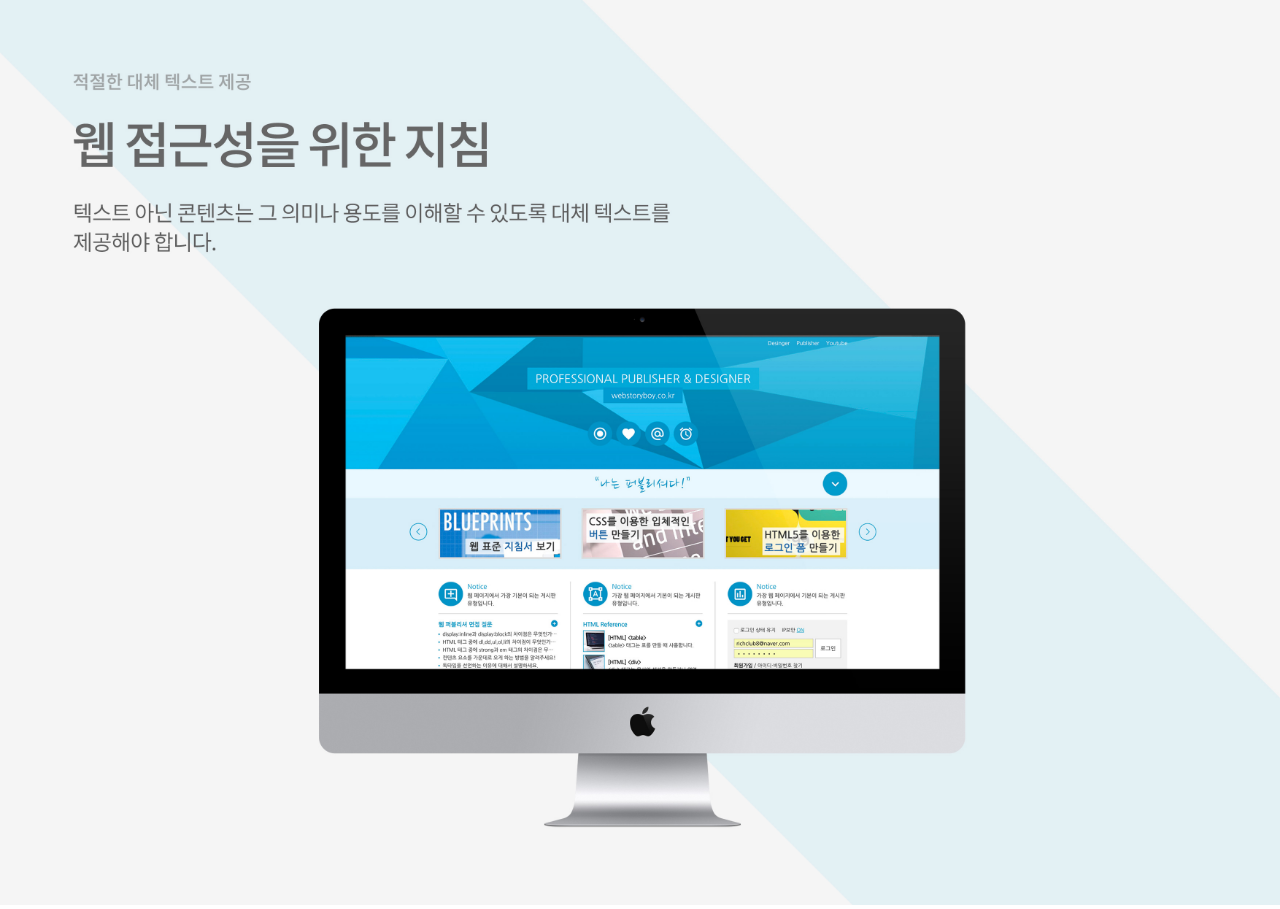
<file: WebStandard/popup.html>
<!DOCTYPE html>
<html lang="en">
<head>
    <meta charset="UTF-8">
    <meta name="author" content="webstoryboy">
    <meta name="Description" content="웹 표준을 준수한 사이트 예제입니다.">
    <meta name="keywords" content="웹스토리보이, 웹표준, 웹접근성, 사이트 만들기">
    <meta name="generator" content="brakets">
    <title>WebStandard Site</title>
    <style>
        * {margin: 0; padding: 0;}
        img {width: 100%;}
    </style>
</head>
<body>
    <div>
        <img src="img/webstandard2.jpg" alt="웹표준2">
    </div>
</body>
</html>
</file>
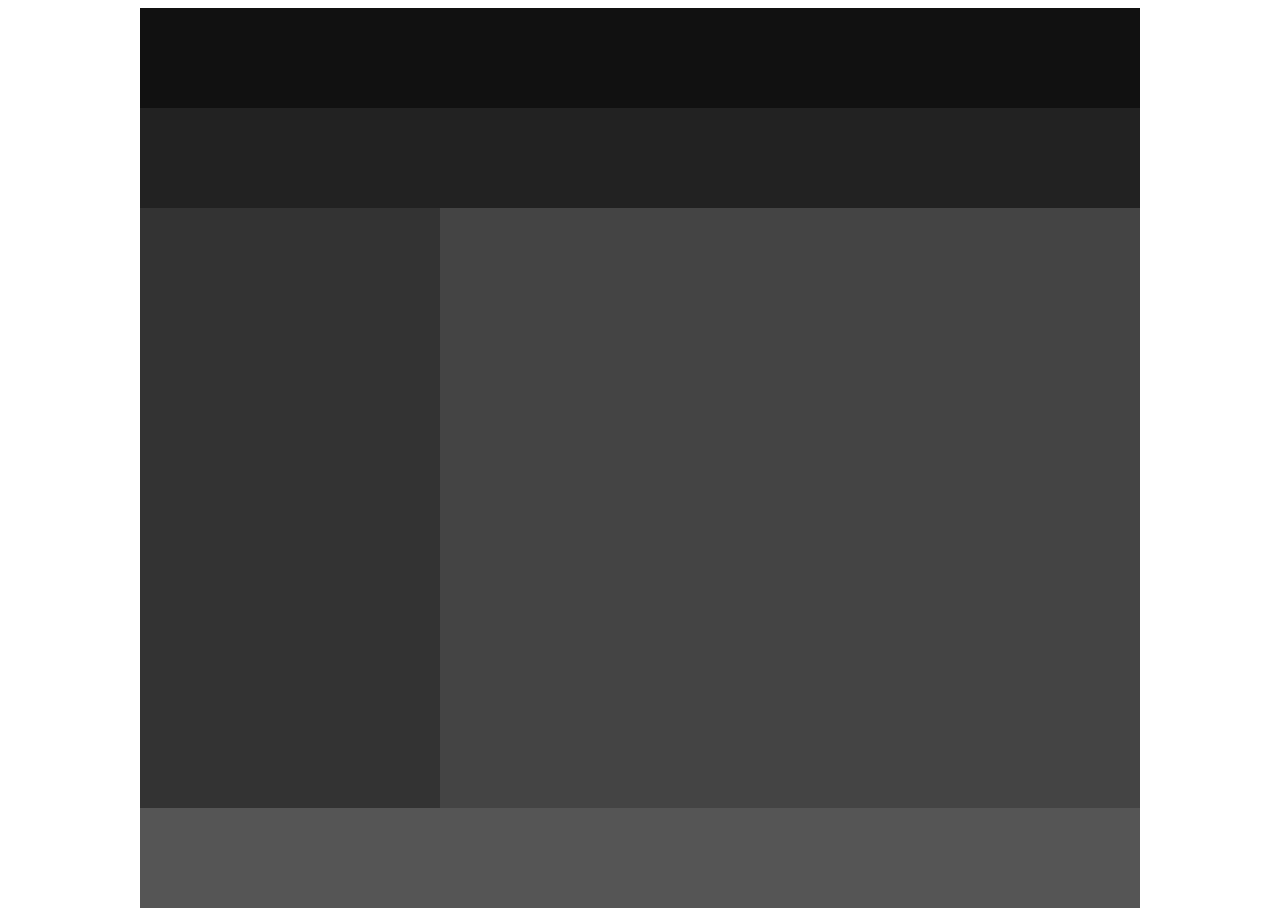
<file: ResponsiveWeb/layout-practice/layout01.html>
<!DOCTYPE html>
<html lang="ko">
<head>
    <meta charset="UTF-8">
    <title>layout1</title>
    <style>
        #wrap {width: 1000px; margin: 0 auto;}
        header {width: 1000px; height: 100px; background: #111;}
        nav {width: 1000px; height: 100px; background: #222;}
        aside {float: left; width: 300px; height: 600px; background: #333;}
        section {float: left; width: 700px; height: 600px; background: #444;}
        footer {clear: both; width: 1000px; height: 100px; background: #555;}
    </style>
</head>
<body>
    <div id="wrap">
        <header></header>
        <nav></nav>
        <aside></aside>
        <section></section>
        <footer></footer>
    </div>
</body>
</html>
</file>
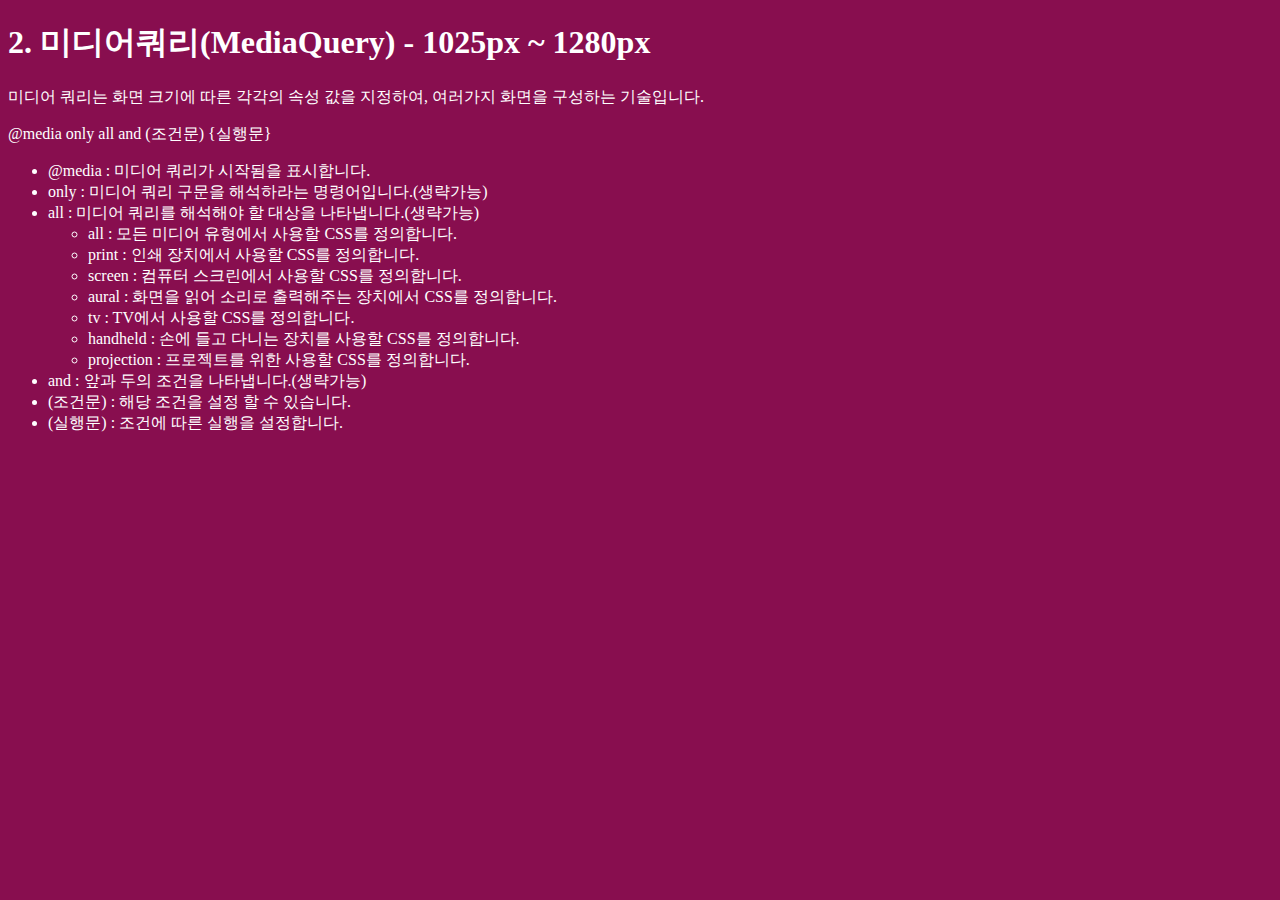
<file: ResponsiveWeb/layout-practice/layout02.html>
<!DOCTYPE html>
<html lang="en">
<head>
    <meta charset="UTF-8">
    <title>미디어쿼리</title>
    <style>
        body {background: #b71c1c; color: #fff;}
        h1::before {content: '1. '}
        h1::after {content: ' - 기본'}

        /* 화면 너비가 0 ~ 1280px : 데스크탑 */
        @media (max-width: 1280px){
            body {background: #880e4f;}
            h1::before {content: '2. '}
            h1::after {content: ' - 1025px ~ 1280px'}
        }

        /* 화면 너비가 0 ~ 1024px : 데스크탑 */
        @media (max-width: 1024px){
            body {background: #4a148c;}
            h1::before {content: '3. '}
            h1::after {content: ' - 961px ~ 1024px'}
        }

        /* 화면 너비가 0 ~ 960px : 노트북 */
        @media (max-width: 960px){
            body {background: #311b92;}
            h1::before {content: '4. '}
            h1::after {content: ' - 769px ~ 960px'}
        }

        /* 화면 너비가 0 ~ 768 : 타블렛 */
        @media (max-width: 768px){
            body {background: #4a148c;}
            h1::before {content: '5. '}
            h1::after {content: ' - 577px ~ 768px'}
        }

        /* 화면 너비가 0 ~ 576 : 모바일 */
        @media (max-width: 576px){
            body {background: #004D40;}
            h1::before {content: '6. '}
            h1::after {content: ' - 0px ~ 576px'}
        }
    </style>
</head>
<body>
    <h1>미디어쿼리(MediaQuery)</h1>
    <p>미디어 쿼리는 화면 크기에 따른 각각의 속성 값을 지정하여, 여러가지 화면을 구성하는 기술입니다.</p>
    <p>@media only all and (조건문) {실행문}</p>
    <ul>
        <li>@media : 미디어 쿼리가 시작됨을 표시합니다.</li>
        <li>only :  미디어 쿼리 구문을 해석하라는 명령어입니다.(생략가능)</li>
        <li>all : 미디어 쿼리를 해석해야 할 대상을 나타냅니다.(생략가능)
            <ul>
                <li>all : 모든 미디어 유형에서 사용할 CSS를 정의합니다.</li>
                <li>print : 인쇄 장치에서 사용할 CSS를 정의합니다.</li>
                <li>screen : 컴퓨터 스크린에서 사용할 CSS를 정의합니다.</li>
                <li>aural : 화면을 읽어 소리로 출력해주는 장치에서 CSS를 정의합니다.</li>
                <li>tv : TV에서 사용할 CSS를 정의합니다.</li>
                <li>handheld : 손에 들고 다니는 장치를 사용할 CSS를 정의합니다.</li>
                <li>projection : 프로젝트를 위한 사용할 CSS를 정의합니다.</li>
            </ul>
        </li>
        <li>and : 앞과 두의 조건을 나타냅니다.(생략가능)</li>
        <li>(조건문) : 해당 조건을 설정 할 수 있습니다.</li>
        <li>(실행문) : 조건에 따른 실행을 설정합니다.</li>
    </ul>
</body>
</html>
</file>
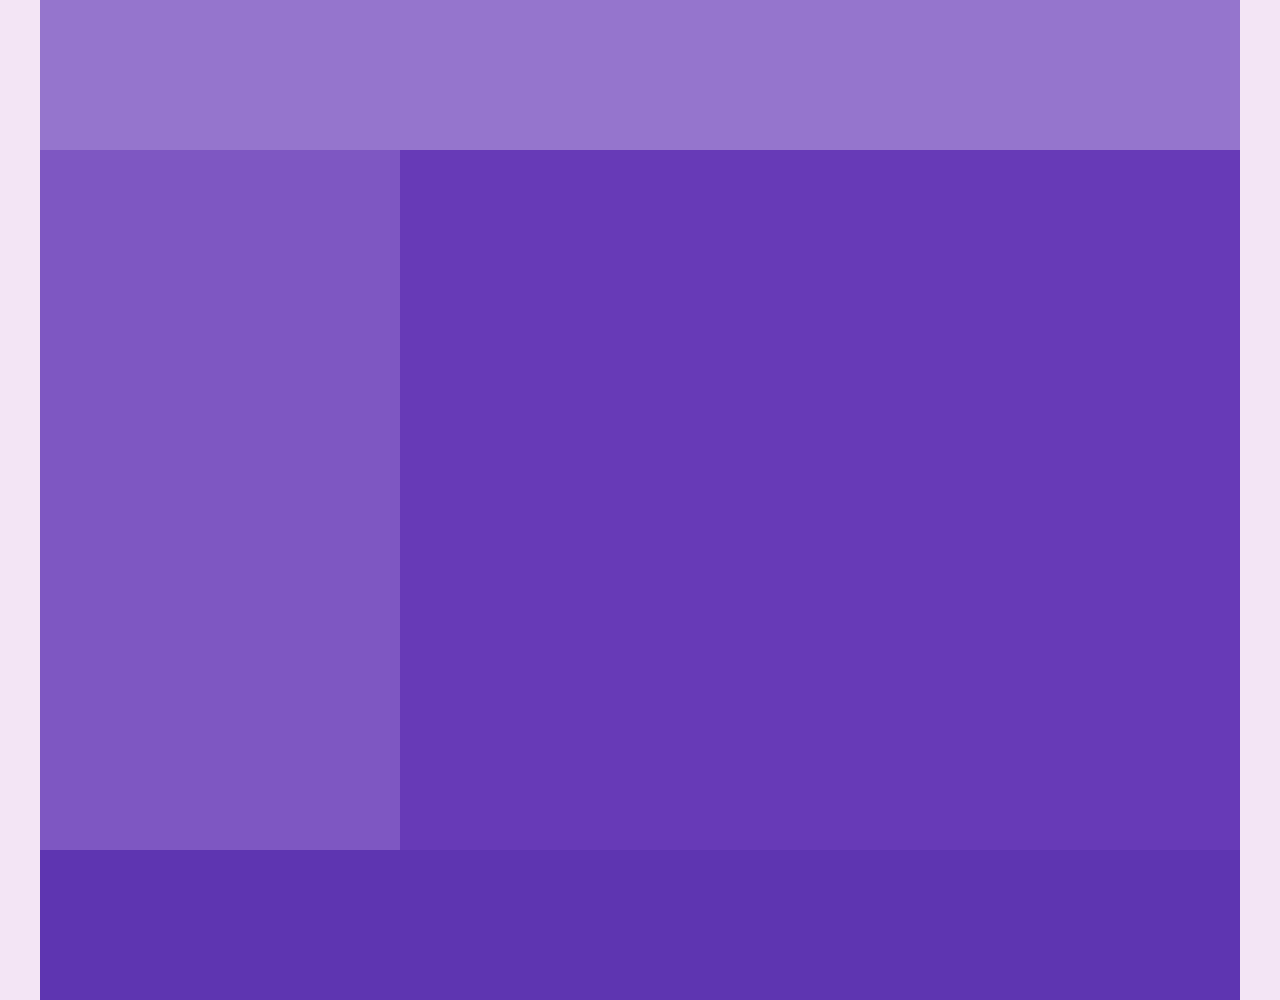
<file: ResponsiveWeb/layout-practice/layout03-1.html>
<!DOCTYPE html>
<html lang="ko">
<head>
    <meta charset="UTF-8">
    <title>Layout3-1</title>
    <style>
        * {margin: 0; padding: 0;}
        body {background: #f3e5f5;}
        #wrap {width: 1200px; margin: 0 auto;} 
        header {width: 100%; height: 150px; background: #9575cd;}
        aside {float: left; width: 30%; height: 700px; background: #7e57c2;}
        section {float: left; width: 70%; height: 700px; background: #673ab7;}
        footer {clear: both; width: 100%; height: 150px; background: #5e35b1;}

        /* 화면 너비 0 ~ 1200px */
        @media (max-width: 1220px){
            #wrap {width: 95%;}
        }

        /* 화면 너비 0 ~ 768px */
        @media (max-width: 768px){
            #wrap {width: 100%;}
        }

        /* 화면 너비 0 ~ 480px */
        @media (max-width: 480px){
            #wrap {width: 100%;}
            header {height: 300px;}
            aside {float: none; width: 100%; height: 300px;}
            section {float: none; width: 100%; height: 300px;}
        }
    </style>
</head>
<body>
    <div id="wrap">
        <header></header>
        <aside></aside>
        <section></section>
        <footer></footer>
    </div>
</body>
</html>
</file>
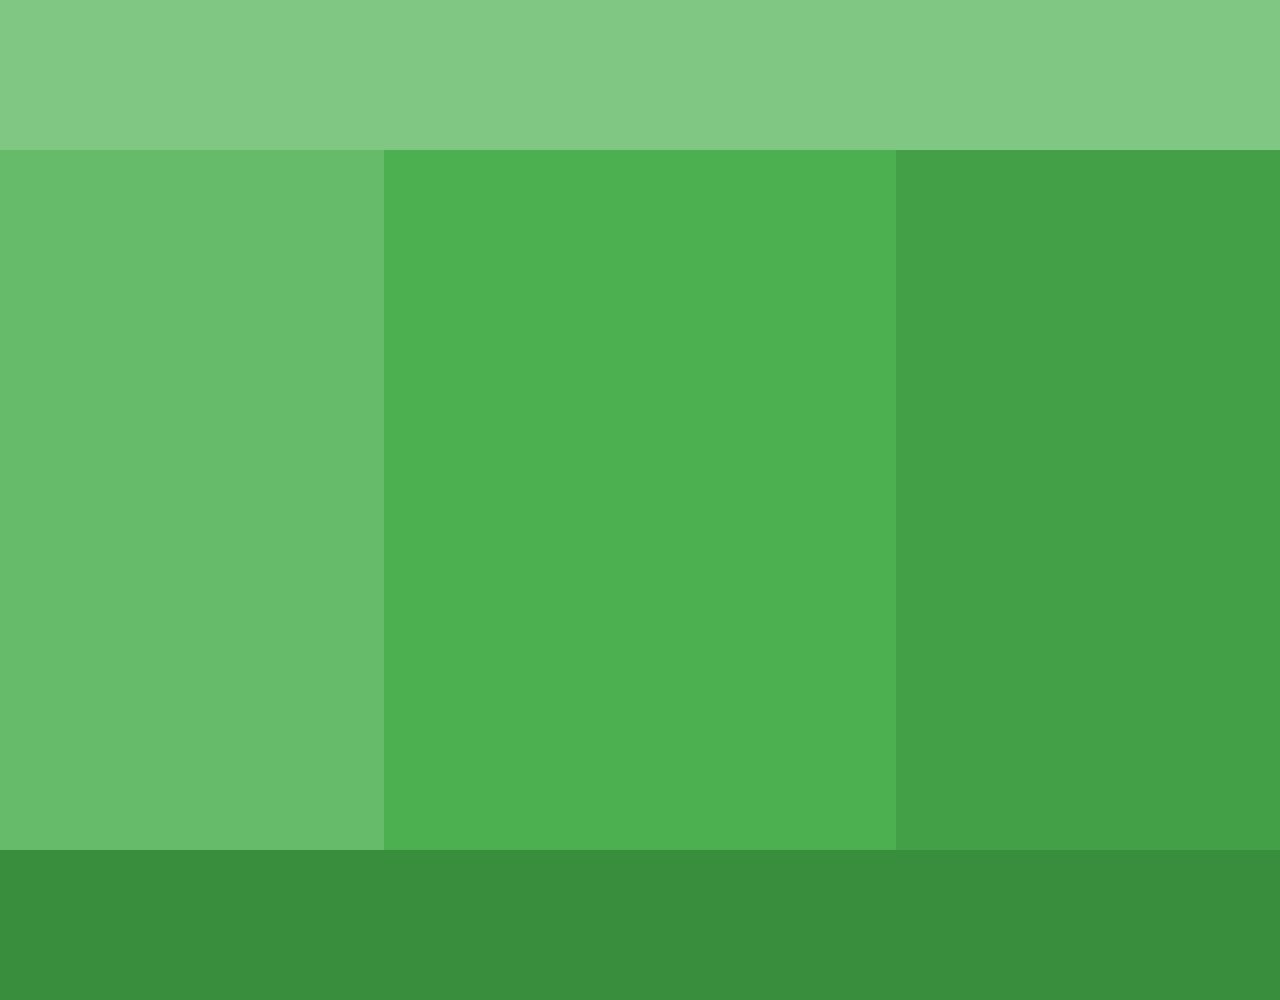
<file: ResponsiveWeb/layout-practice/layout04-1.html>
<!DOCTYPE html>
<html lang="ko">
<head>
    <meta charset="UTF-8">
    <title>layout2</title>
    <style>
        * {margin: 0; padding: 0;}
        #wrap {width: 100%;}   
        header {width: 100%; height: 150px; background: #81c784;}
        aside {float: left; width: 30%; height: 700px; background: #66bb6a;}
        section {float: left; width: 40%; height: 700px; background: #4caf50;}
        article {float: left; width: 30%; height: 700px; background: #43a047;}
        footer {clear: both; width: 100%; height: 150px; background: #388e3c;}

        /* 화면 너비 0 ~ 1200px */
        @media (max-width: 1220px){
            aside {width: 40%;}
            section {width: 60%;}
            article {width: 100%; height: 300px;}
        }
        /* 화면 너비 0 ~ 768px */
        @media (max-width: 768px){
            aside {width: 100%; height: 300px;}
            section {width: 100%; height: 300px;}
        }
        /* 화면 너비 0 ~ 480px */
        @media (max-width: 480px){
            header {height: 300px;}
            aside {height: 200px;}
            section {height: 200px;}
        }
    </style>
</head>
<body>
    <div id="wrap">
        <header></header>
        <aside></aside>
        <section></section>
        <article></article>
        <footer></footer>
    </div>
</body>
</html>
</file>
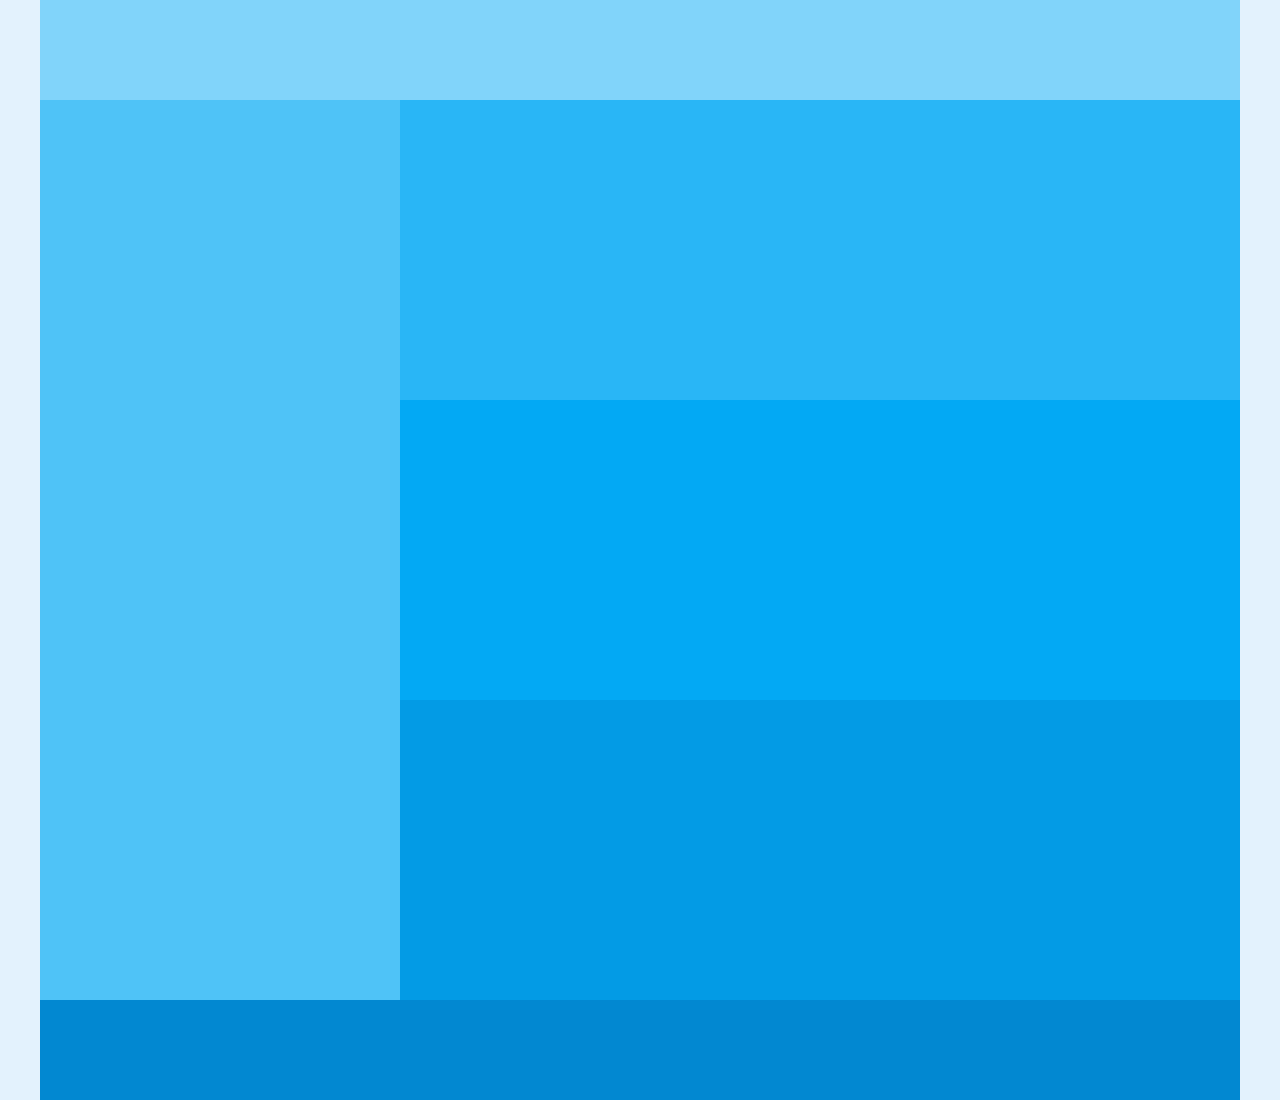
<file: ResponsiveWeb/layout-practice/layout05-1.html>
<!DOCTYPE html>
<html lang="ko">
<head>
	<meta charset="UTF-8">
	<title>Document</title>
	<style>
	    * {margin: 0; padding: 0;}
        body {background-color: #e3f2fd;}
		#wrap {width: 1200px; margin: 0 auto;}
		.header {width: 100%; height: 100px; background: #81d4fa;}
		.aside {float: left; width: 30%; height: 900px; background: #4fc3f7;}
		.article1 {float: left; width: 70%; height: 300px; background: #29b6f6;}
		.article2 {float: left; width: 70%; height: 300px; background: #03a9f4;}
		.article3 {float: left; width: 70%; height: 300px; background: #039be5;}
		.footer {clear: both; width: 100%; height: 100px; background: #0288d1;}

		/* 화면 너비 0 ~ 1000px */
		@media (max-width: 1240px){
			#wrap {width: 100%;}
			.article1 {height: 300px;}
			.article2 {height: 300px;}
			.article3 {width: 100%;}
		}

		/* 화면 너비 0 ~ 768px */
		@media (max-width: 768px){
			.aside {width: 100%; height: 300px;}
			.article1 {width: 50%;}
			.article2 {width: 50%;}
		}

		/* 화면 너비 0 ~ 480px */
		@media (max-width: 480px){
			.article1 {width: 100%;}
			.article2 {width: 100%;}
		}
	</style>
</head>
<body>
	<div id="wrap">
		<header class="header"></header>
		<aside class="aside"></aside>
		<section class="article1"></section>
		<section class="article2"></section>
		<section class="article3"></section>
		<footer class="footer"></footer>
	</div>
</body>
</html>
</file>
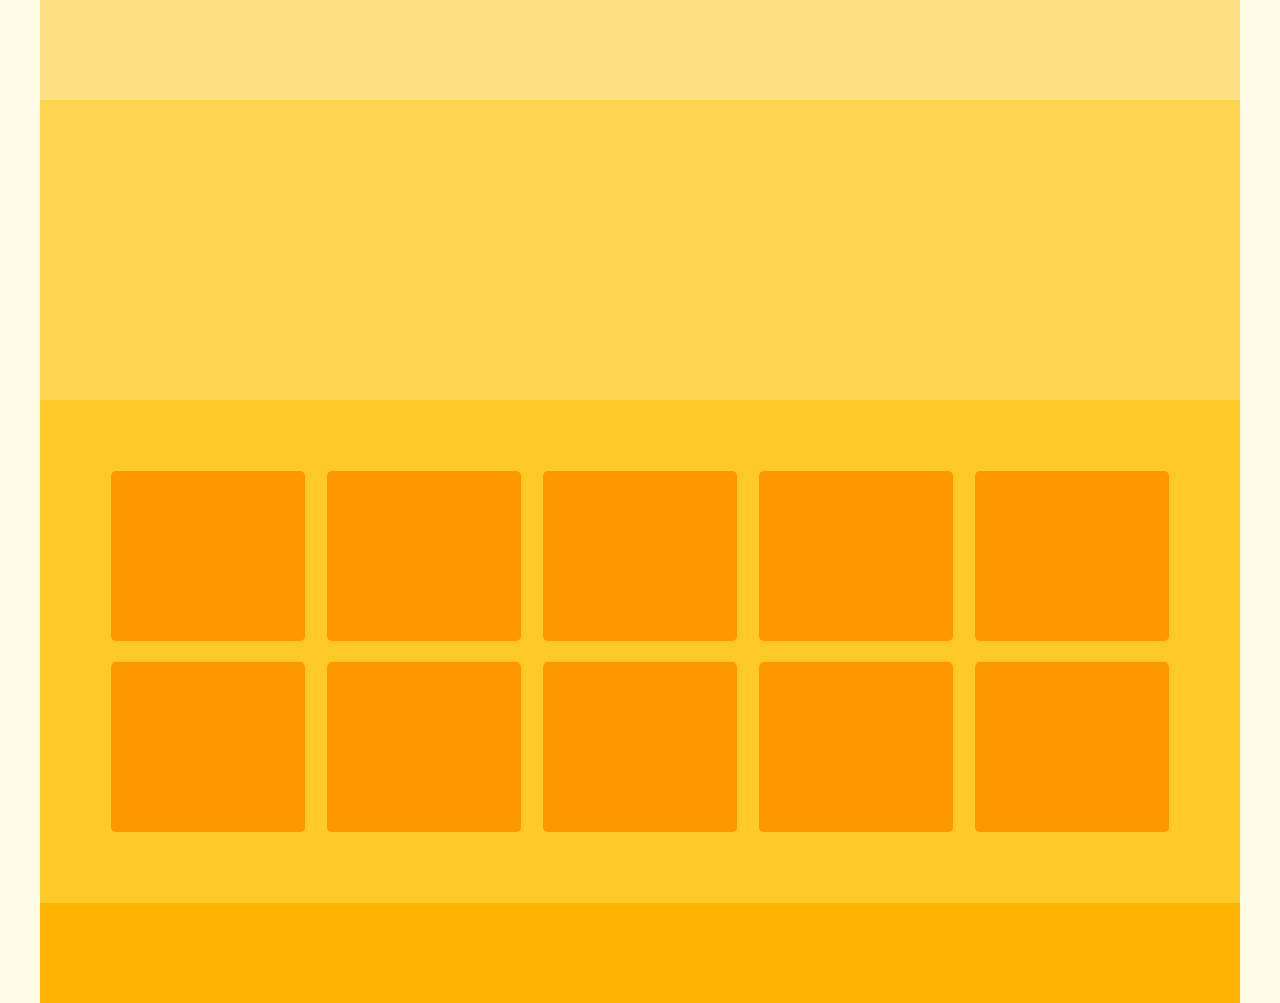
<file: ResponsiveWeb/layout-practice/layout06-1.html>
<!DOCTYPE html>
<html lang="ko">
<head>
	<meta charset="UTF-8">
	<title>Layout</title>
	<style>
		* {margin: 0; padding: 0;}
        body {background-color: #fffde7;}
		#wrap {width: 1200px; margin: 0 auto;}
		header {width: 100%; height: 100px; background-color: #ffe082;}
		article {width: 100%; height: 300px; background-color: #ffd54f;}
		section {overflow: hidden; padding: 5%; width: 90%; background-color: #ffca28;}
		section > div {width: 18%; margin: 1%; height: 170px; background-color: #ff9800; float: left; border-radius: 5px;}
		footer {width: 100%; height: 100px; background-color: #ffb300;}

		/* 화면 너비 0 ~ 1000px */
		@media (max-width: 1020px){
			#wrap {width: 100%;}
			section > div {width: 23%; }
		}

		/* 화면 너비 0 ~ 768px */
		@media (max-width: 768px){
			section > div {width: 31.333333%; }
		}

		/* 화면 너비 0 ~ 480px */
		@media (max-width: 480px){
			section > div {width: 48%; }
		}
	</style>
</head>
<body>
	
	<div id="wrap">
		<header></header>
		<article></article>
		<section>
			<div></div>
			<div></div>
			<div></div>
			<div></div>
			<div></div>
			<div></div>
			<div></div>
			<div></div>
			<div></div>
			<div></div>
		</section>
		<footer></footer>
	</div>

</body>
</html>
</file>
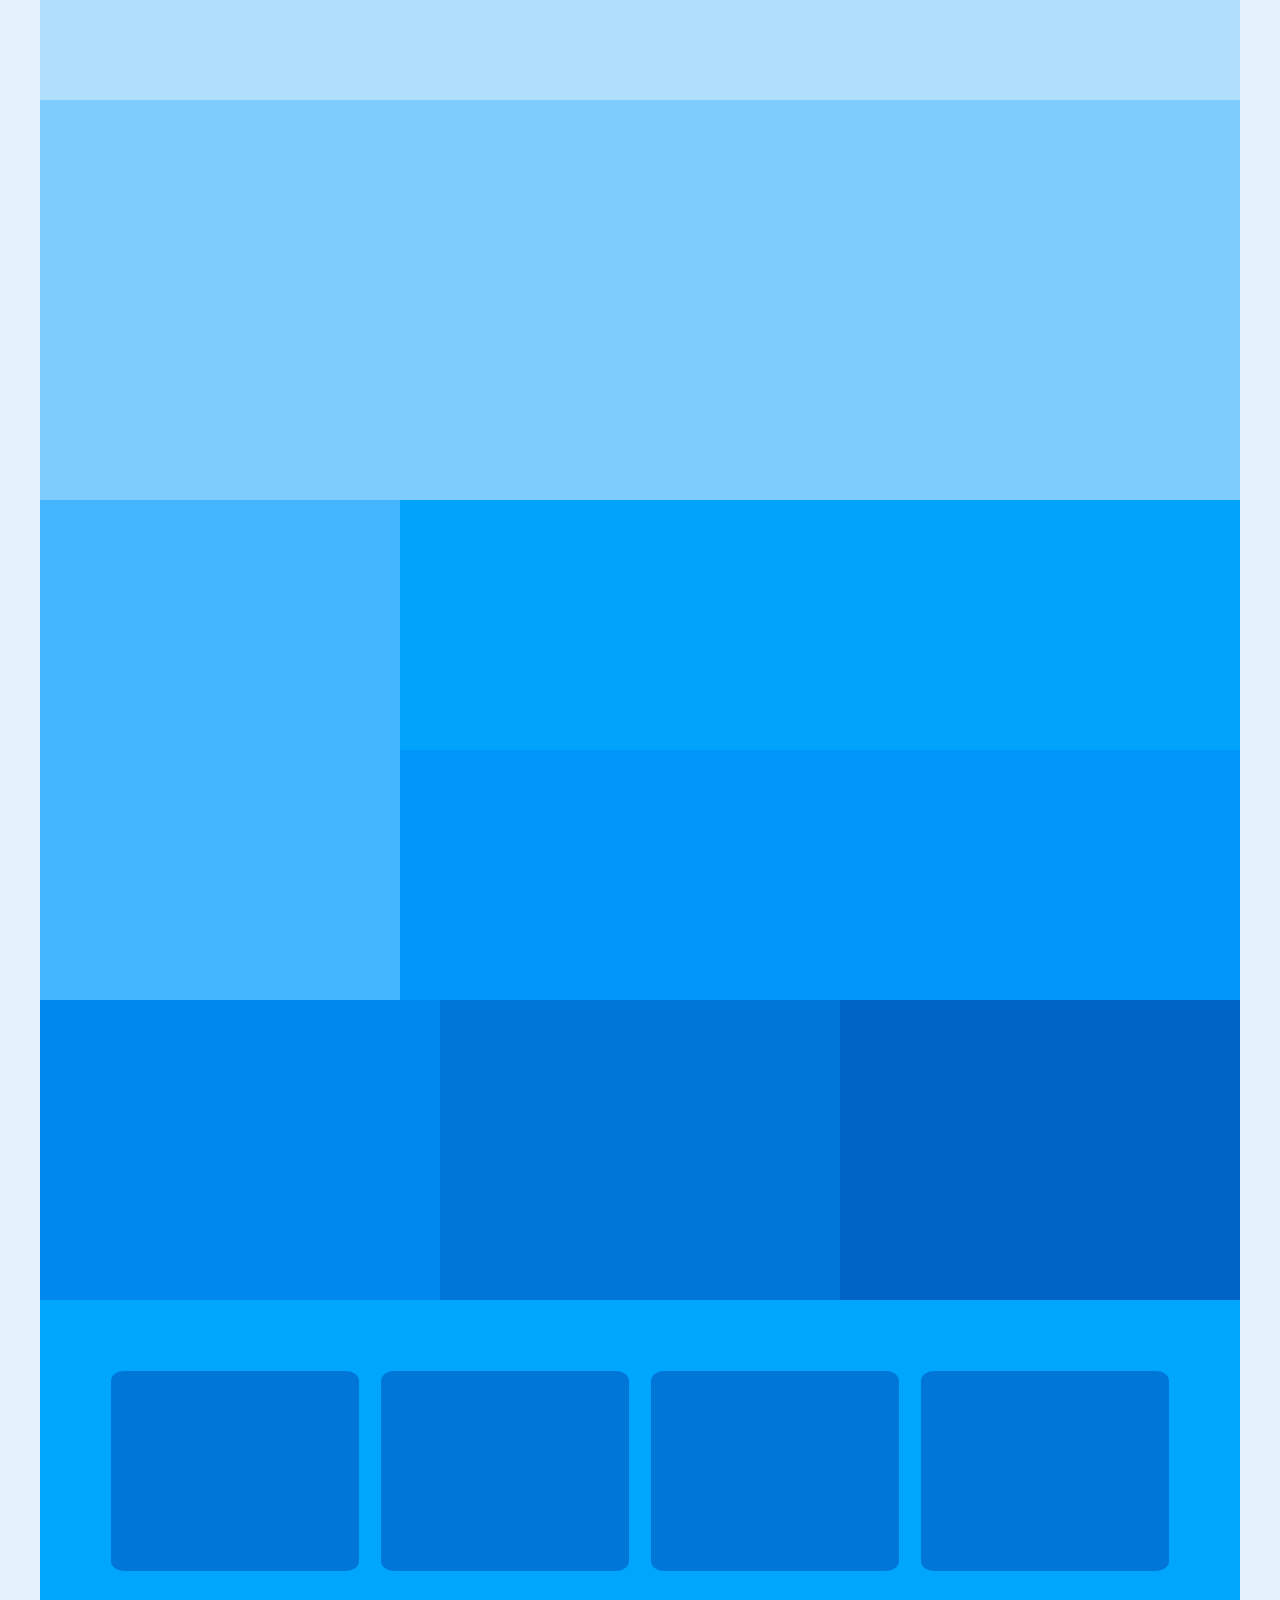
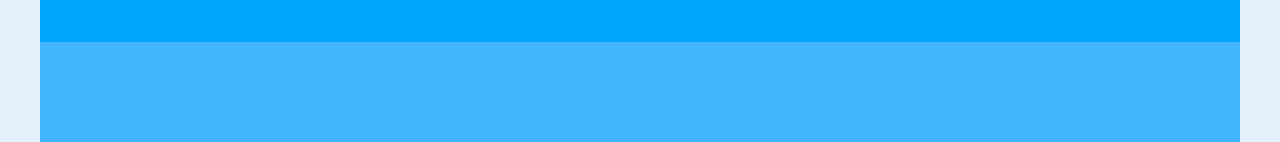
<file: ResponsiveWeb/layout-practice/layout07-1.html>
<!DOCTYPE html>
<html lang="ko">
<head>
	<meta charset="UTF-8">
	<title>Layout</title>
	<style>
        * {margin: 0; padding: 0;}
        body {background-color: #e3f2fd;}
		
        #wrap{width: 1200px; margin: 0 auto;}
        #header {width: 100%; height: 100px; background-color: #b2defe;}
        #banner {width: 100%; height: 400px; background-color: #7ecbfd;}
        #content1 {width: 100%; overflow: hidden;}
        #content1 .nav {float: left; width: 30%; height: 500px; background-color: #43b5fc;}
        #content1 .article_right1 {float: left; width: 70%; height: 250px; background-color: #00a5fb;}
        #content1 .article_right2 {float: left; width: 70%; height: 250px; background-color: #0096fa;}
        
        #content2 {overflow: hidden;}
        #content2 .article_box1 {float: left; width: 33.3333%; height: 300px; background-color: #0088ec;}
        #content2 .article_box2 {float: left; width: 33.3333%; height: 300px; background-color: #0076d9;}
        #content2 .article_box3 {float: left; width: 33.3333%; height: 300px; background-color: #0064c6;}
        
        #content3 {overflow: hidden; padding: 5%; background-color: #00a6fc;}
        #content3 .article_square1 {float: left; width: 23%; margin: 1%; height: 200px; border-radius: 5%; background-color: #0076d9;}
        #content3 .article_square2 {float: left; width: 23%; margin: 1%; height: 200px; border-radius: 5%; background-color: #0076d9;}
        #content3 .article_square3 {float: left; width: 23%; margin: 1%; height: 200px; border-radius: 5%; background-color: #0076d9;}
        #content3 .article_square4 {float: left; width: 23%; margin: 1%; height: 200px; border-radius: 5%; background-color: #0076d9;}
        #footer {width: 100%; height: 100px; background-color: #43b5fc;}
        
        /* 화면 너비 0 ~ 1200px */
        @media (max-width: 1240px){
            #wrap {width: 100%;}
            #content2 .article_box1 {width: 50%;}
            #content2 .article_box2 {width: 50%;}
            #content2 .article_box3 {display:none}
            
            #content3 .article_square1 {width: 31.333%;}
            #content3 .article_square2 {width: 31.333%;}
            #content3 .article_square3 {width: 31.333%;}
            #content3 .article_square4 {display: none;}
		}
        
        /* 화면 너비 0 ~ 768px */
        @media (max-width: 768px){
            #content2 .article_box1 {width: 100%;}
            #content2 .article_box2 {width: 100%;}
		}
        
        /* 화면 너비 0 ~ 480px */
        @media (max-width: 480px){
            #content1 .nav {width: 100%; height: 200px;}
            #content1 .article_right1 {width: 100%; height: 200px;}
            #content1 .article_right2 {width: 100%; height: 200px;}
            
            #content3 .article_square1 {width: 98%; border-radius: 5px;}
            #content3 .article_square2 {width: 98%; border-radius: 5px;}
            #content3 .article_square3 {width: 98%; border-radius: 5px;}
		}
		</style>
</head>
<body>
	<div id="wrap">
		<header id="header"></header>
		<section id="banner"></section>
		<section id="content1">
			<nav class="nav"></nav>
			<article class="article_right1"></article>
			<article class="article_right2"></article>
		</section>
		<section id="content2">
			<article class="article_box1"></article>
			<article class="article_box2"></article>
			<article class="article_box3"></article>
		</section>
		<section id="content3">
			<article class="article_square1"></article>
			<article class="article_square2"></article>
			<article class="article_square3"></article>
			<article class="article_square4"></article>
		</section>
		<footer id="footer"></footer>
	</div>
</body>
</html>
</file>
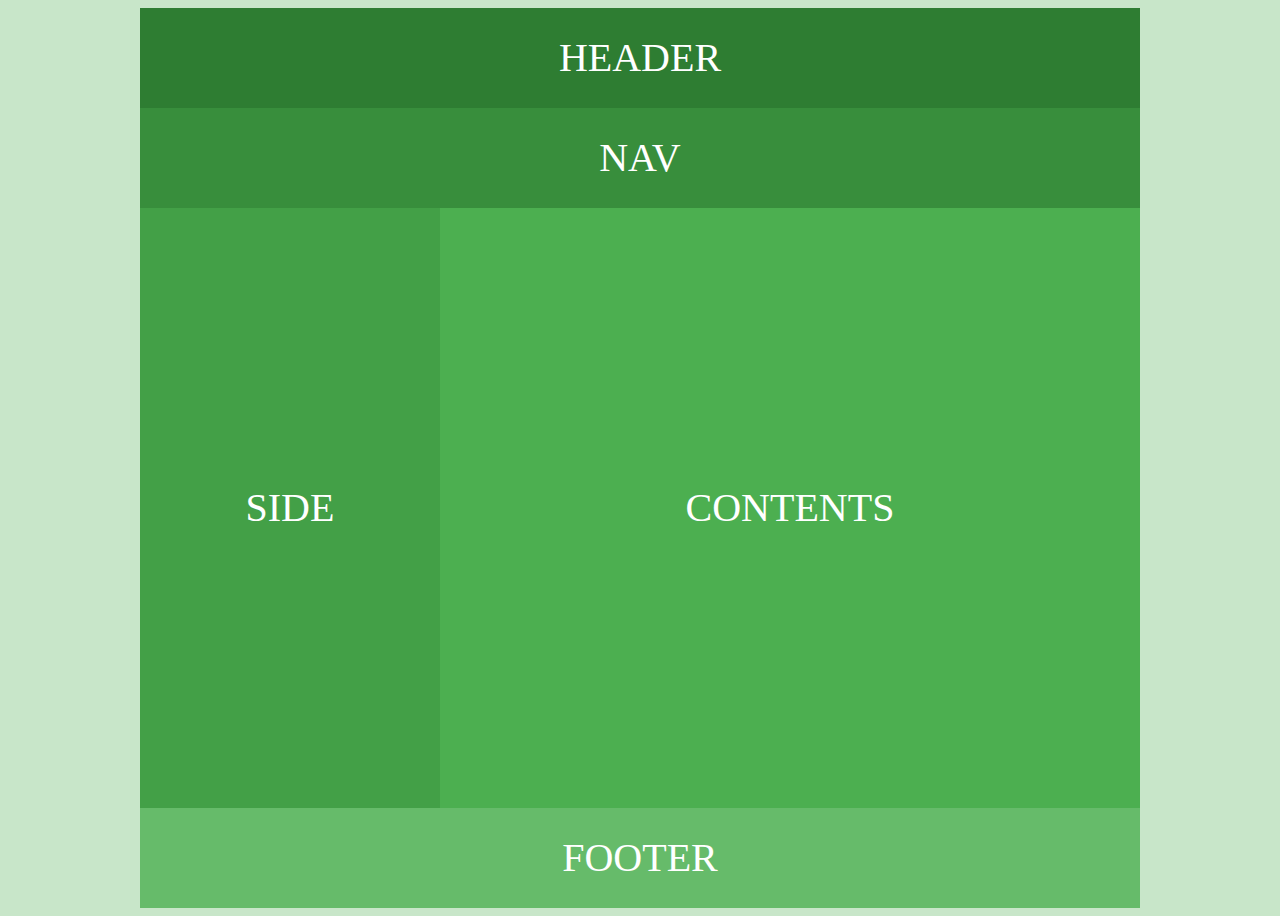
<file: WebStandard/layout-practice/layout01.html>
<!DOCTYPE html>
<html lang="ko">
<head>
    <meta charset="UTF-8">
    <title>layout01</title>
    <style>
        body {background: #c8e6c9;}
        #wrap {width: 1000px; height: 900px; margin: 0 auto; font-size: 40px; color: #fff; text-align: center; text-transform: uppercase; }
        #header {width: 1000px; height: 100px; line-height: 100px; background: #2e7d32;}
        #nav {width: 1000px; height: 100px; line-height: 100px; background: #388e3c;}
        #side {float: left; width: 300px; height: 600px; line-height: 600px; background: #43a047;}
        #contents {float: left; width: 700px; height: 600px; line-height: 600px; background: #4caf50;}
        #footer {float: left; width: 1000px; height: 100px; line-height: 100px; background: #66bb6a;}
      </style>
</head>
<body>
    <div id="wrap">
        <div id="header">header</div>
        <div id="nav">nav</div>
        <div id="side">side</div>
        <div id="contents">contents</div>
        <div id="footer">footer</div>
    </div>
</body>
</html>
</file>
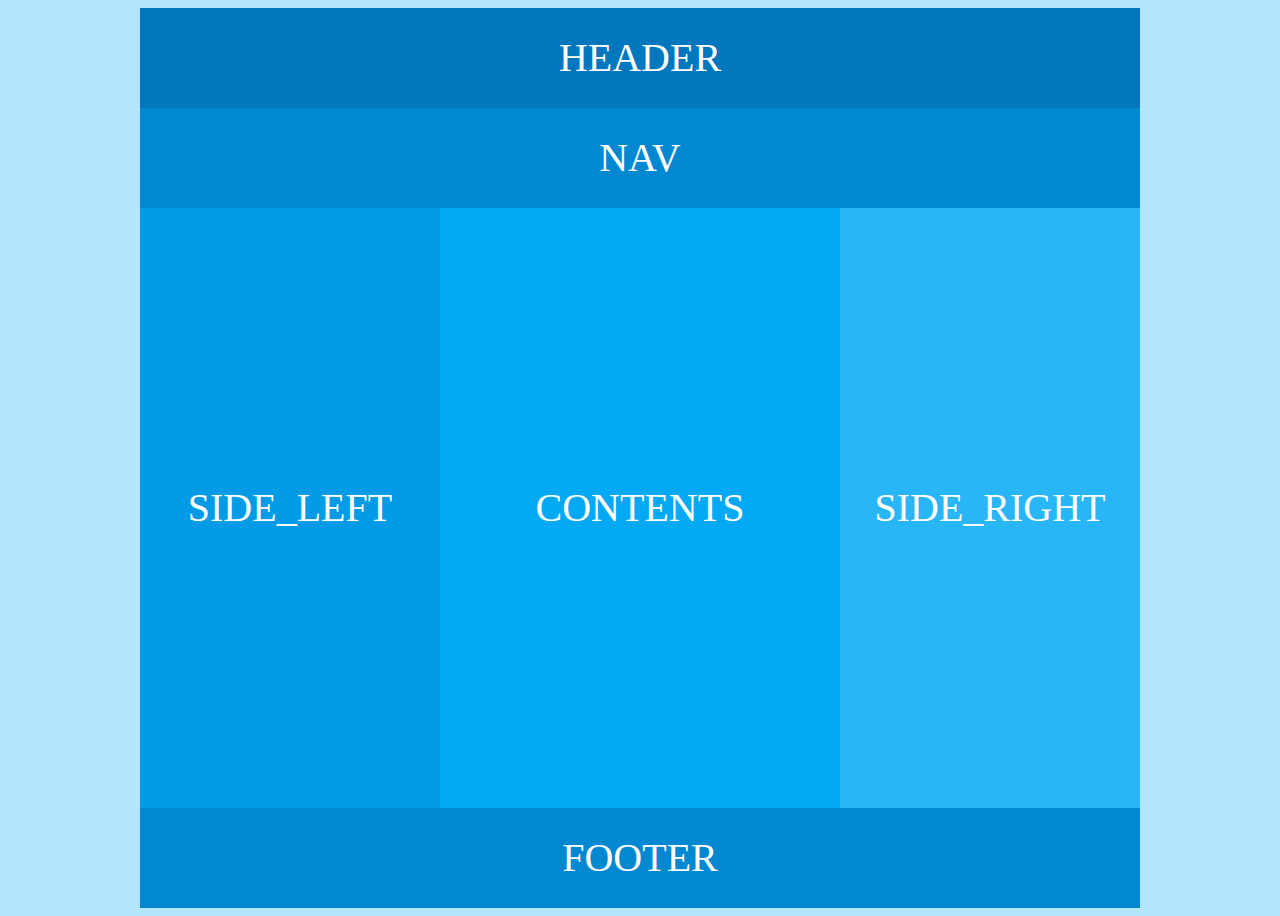
<file: WebStandard/layout-practice/layout02.html>
<!DOCTYPE html>
<html lang="ko">
<head>
    <meta charset="UTF-8">
    <title>layout02</title>
    <style>
        body {background: #b3e5fc;}
        #wrap {width: 1000px; height: 900px; margin: 0 auto; font-size: 40px; color: #fff; text-align: center; text-transform: uppercase;}
        #header {width: 1000px; height: 100px; line-height: 100px; background-color: #0277bd;}
        #nav {width: 1000px; height: 100px; line-height: 100px; background-color: #0288d1;}
        #side_left {float: left; width: 300px; height: 600px; line-height: 600px; background-color: #039be5;}
        #contents {float: left; width: 400px; height: 600px; line-height: 600px; background-color: #03a9f4;}
        #side_right {float: left; width: 300px; height: 600px; line-height: 600px; background-color: #29b6f6;}
        #footer {clear: both; width: 1000px; height: 100px; line-height: 100px; background-color: #0288d1;}
    </style>
</head>
<body>
    <div id="wrap">
        <div id="header">header</div>
        <div id="nav">nav</div>
        <div id="side_left">side_left</div>
        <div id="contents">contents</div>
        <div id="side_right">side_right</div>
        <div id="footer">footer</div>
    </div>
</body>
</html>
</file>
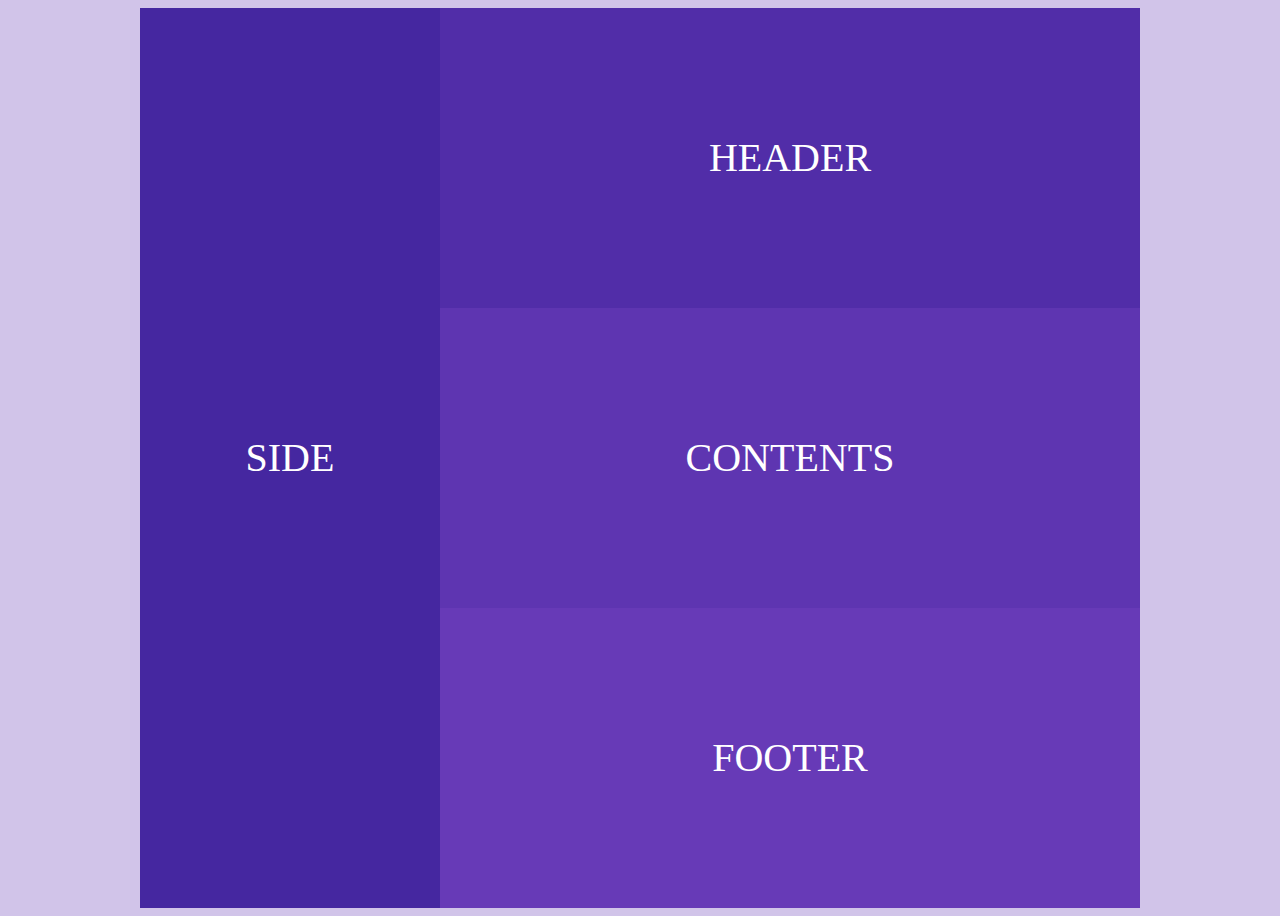
<file: WebStandard/layout-practice/layout03.html>
<!DOCTYPE html>
<html lang="ko">
<head>
    <meta charset="UTF-8">
    <title>layout03</title>
    <style>
        body {background: #d1c4e9;}
        #wrap {width: 1000px; height: 900px; margin: 0 auto; font-size: 40px; color: #fff; text-align: center; text-transform: uppercase;}
        .side {float: left; width: 300px; height: 900px; line-height: 900px; background-color: #4527a0;}
        .header {float: left; width: 700px; height: 300px; line-height: 300px; background-color: #512da8;}
        .contents {float: left; width: 700px; height: 300px; line-height: 300px; background-color: #5e35b1;}
        .footer {float: left; width: 700px; height: 300px; line-height: 300px; background-color: #673ab7}
    </style>
</head>
<body>
    <div id="wrap">
        <div class="side">side</div>
        <div class="header">header</div>
        <div class="contents">contents</div>
        <div class="footer">footer</div>
    </div>
</body>
</html>
</file>
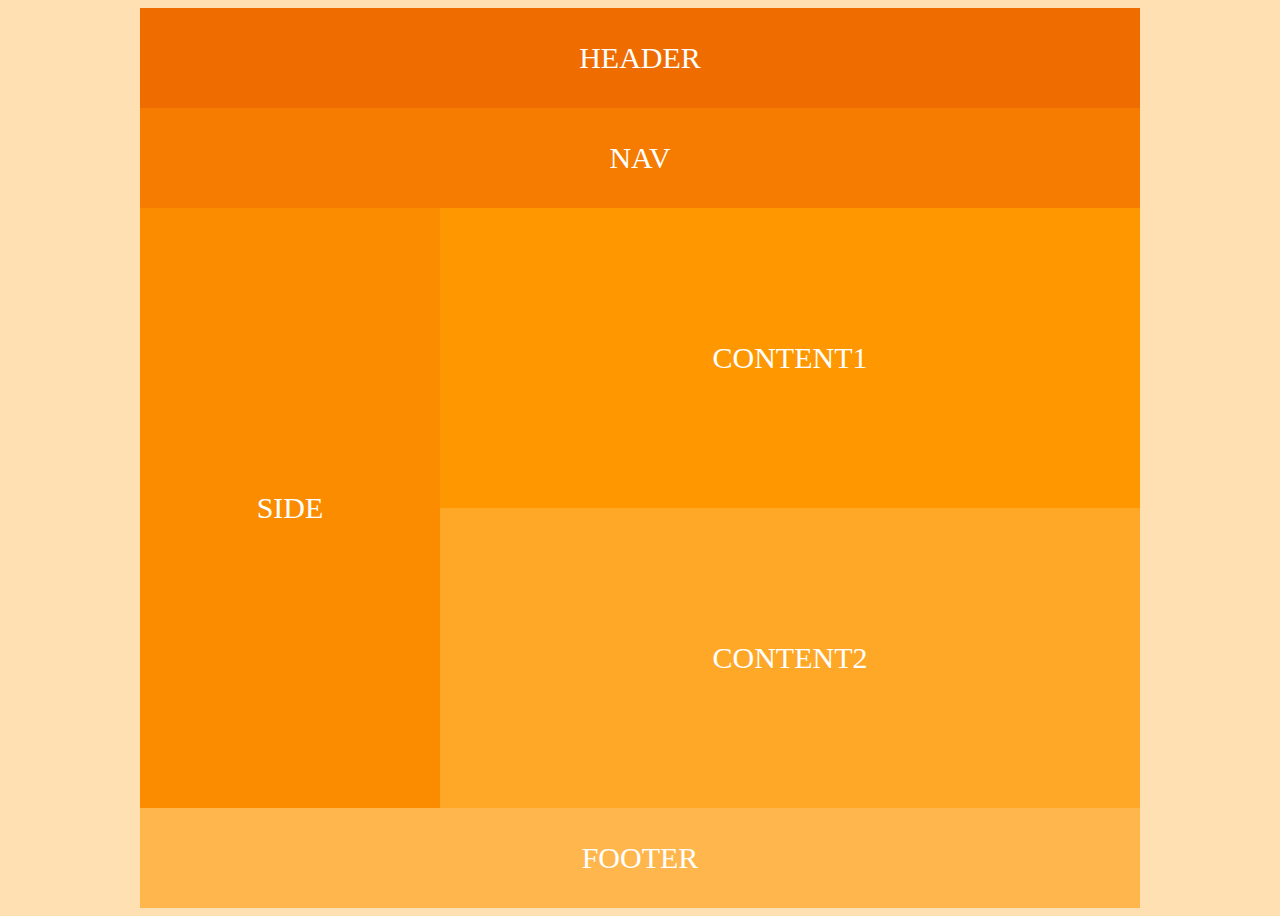
<file: WebStandard/layout-practice/layout04.html>
<!DOCTYPE html>
<html lang="ko">
<head>
    <meta charset="UTF-8">
    <title>Layout04</title>
    <style>
        body {background-color: #ffe0b2;}
        #wrap {width: 1000px; height: 900px; margin: 0 auto; font-size: 30px; color:#fff; text-align: center; text-transform: uppercase;}
        .header {width: 1000px; height: 100px; line-height: 100px; background: #ef6c00;}
        .nav {width: 1000px; height: 100px; line-height: 100px; background: #f57c00;}
        .side {float: left; width: 300px; height: 600px; line-height: 600px; background: #fb8c00;}
        .content1 {float: left; width: 700px; height: 300px; line-height: 300px; background: #ff9800;}
        .content2 {float: left; width: 700px; height: 300px; line-height: 300px; background: #ffa726;}
        .footer {clear: both; width: 1000px; height: 100px; line-height: 100px; background: #ffb74d;}
    </style>
</head>
<body>
    <div id="wrap">
        <div class="header">header</div>
        <div class="nav">nav</div>
        <div class="side">side</div>
        <div class="content1">content1</div>
        <div class="content2">content2</div>
        <div class="footer">footer</div>
    </div>
</body>
</html>
</file>
